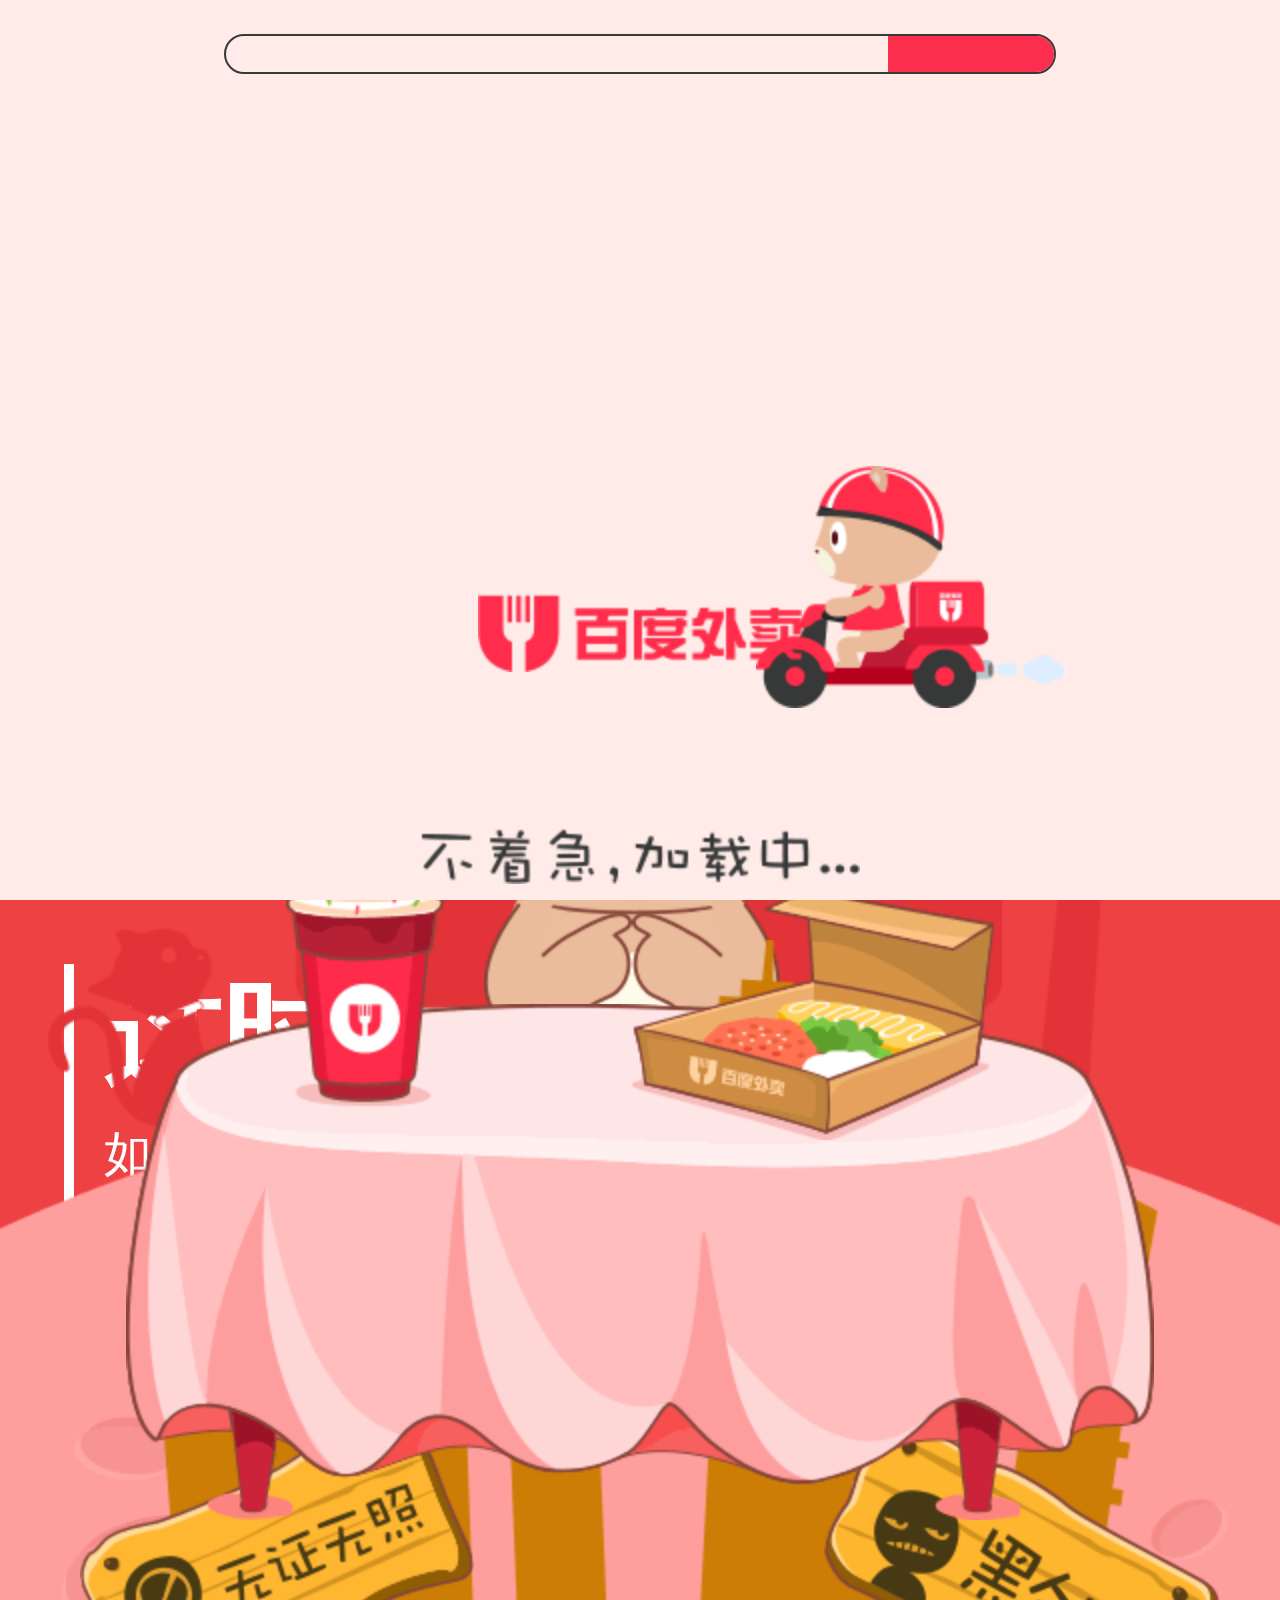
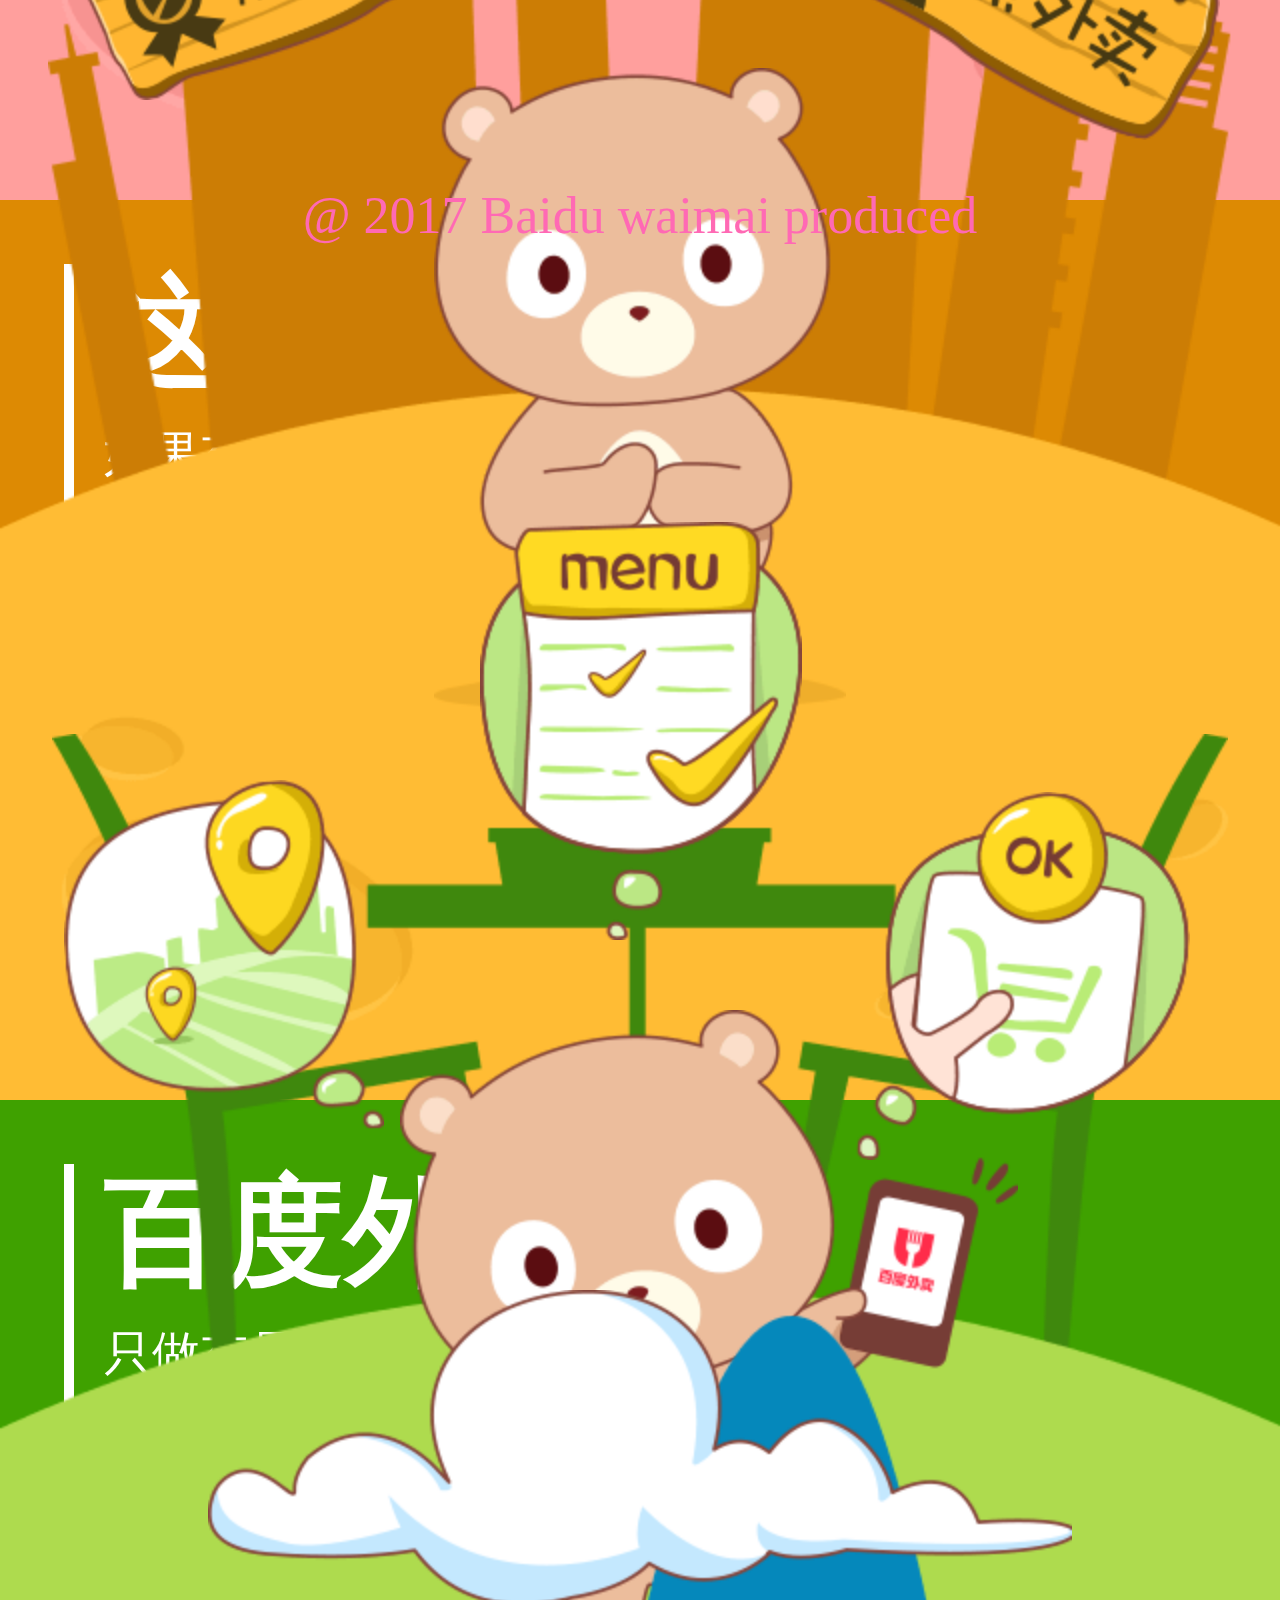
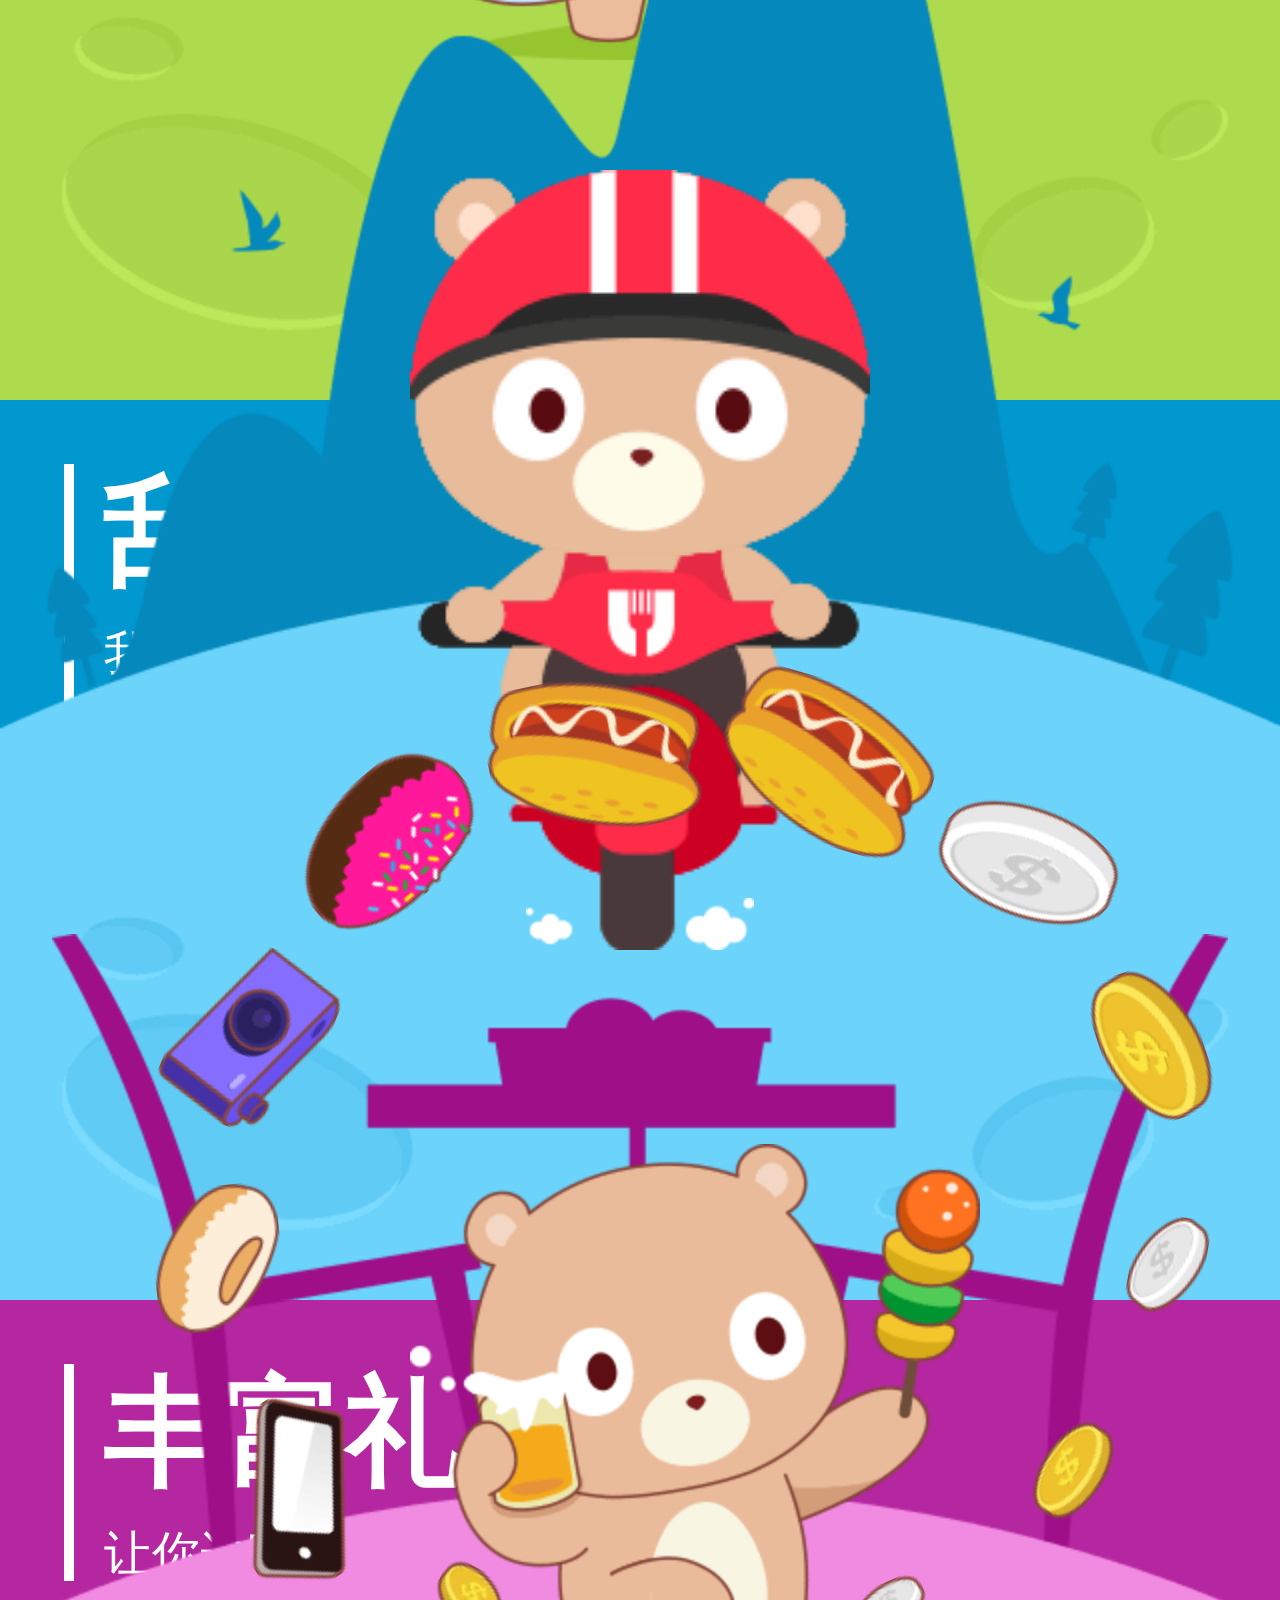
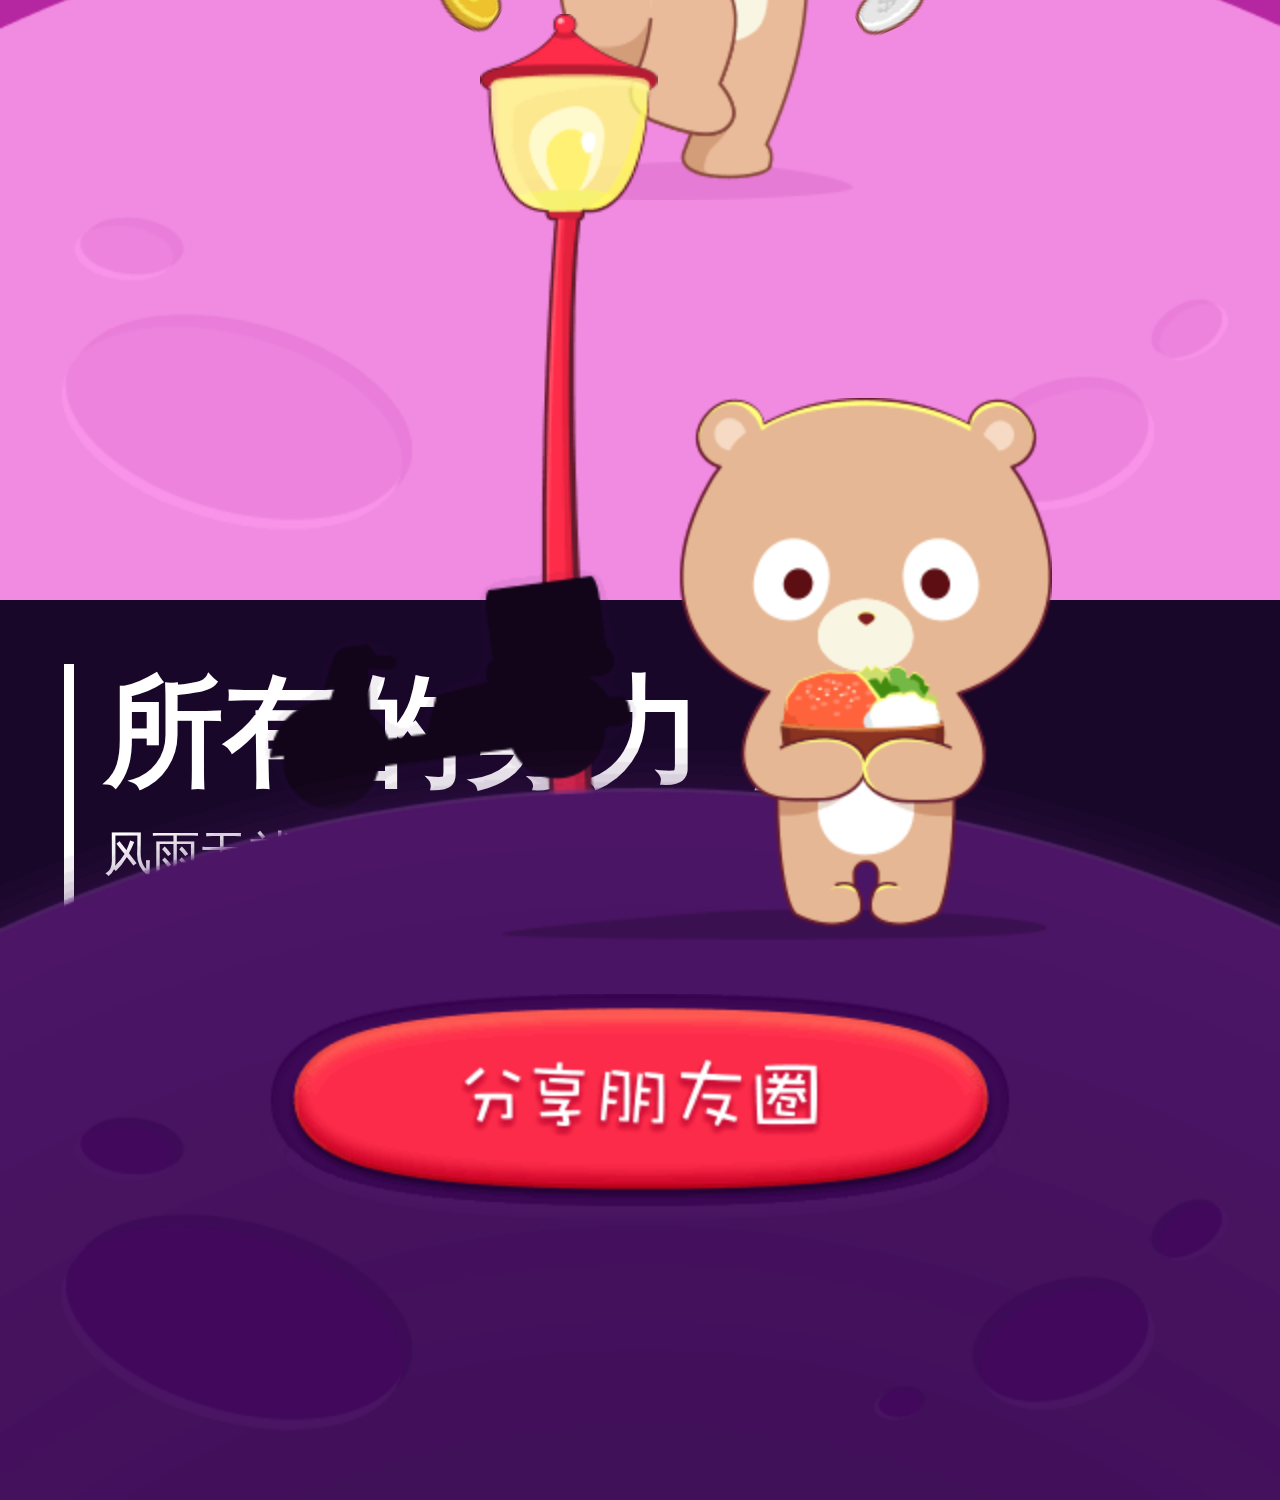
<file: index.html>
<html>

</html>
<!DOCTYPE html>
<html lang="en">

<head>
  <meta charset="UTF-8">
  <meta name="viewport" content="width=device-width, initial-scale=1.0">
  <meta http-equiv="X-UA-Compatible" content="ie=edge">
  <title>Document</title>
  <script type="text/javascript">
    // 页面打开 立即计算
    document.querySelector('html').style.fontSize = window.screen.width / 20 + 'px';
    // 尺寸更改也会重新计算
    // 这里 写这个事件的目的是 是为了 让我们在 桌面端测试时 可以自动计算 移动端
    window.onresize = function () {
      document.querySelector('html').style.fontSize = window.screen.width / 20 + 'px';
    }
  </script>
  <link rel="stylesheet" type="text/css" href="css/index.css">
</head>

<body>
  <div class="loading ">
    <div class="rider"></div>
    <div class="progress">
      <div class="progress1"></div>
    </div>
    <div class="info"></div>
    <div class="logo">
    </div>
    <div class="copyright">
      @ 2017 Baidu waimai produced
    </div>
  </div>
  <div class="welcome">
    <div class="info">
      <div class="hello"></div>
    </div>
    <div class="cloud"></div>
    <div class="bear-box">
      <div class="bear"></div>
    </div>
    <div class="smoke"></div>

    <div class="trees"></div>
    <div class="grass1"></div>
    <div class="rotate-btn-box">
      <div class="rotate-btn">
        <div class="btn"></div>
        <div class="btnred"></div>
      </div>
    </div>
    <div class="grass2"></div>
  </div>

  <div class="waimai-container">
    <div class="swiper-wrapper">
      <div class="swiper-slide page1">
        <div class="title">
          <h3>生活中，</h3>
          <p>经常有这种时候···</p>
          <div class="line"></div>
        </div>
        <!--轮播盒子01-->
        <div class="scroll-page1">
          <div class="bg"></div>
          <div class="desk">
            <div class="papers"></div>
          </div>
          <div class="ball"></div>
          <div class="bear"></div>
          <div class="speak">
            <div class="article"></div>
          </div>
        </div>
        <!--轮播盒子01底部-->
        <!--轮播盒子02-->
        <div class="title">
          <h3>生活中，</h3>
          <p>经常有这种时候···</p>
          <div class="line"></div>
        </div>
        <div class="scroll-page2" style='display:none;'>
          <div class="bg"></div>
          <div class="desk">
            <div class="leg1"></div>
            <div class="leg2"></div>
          </div>
          <div class="ball"></div>
          <div class="bear"></div>
          <div class="speak">
            <div class="article"></div>
          </div>
        </div>
        <!--轮播盒子02底部-->
        <!--轮播盒子03-->
        <div class="title">
          <h3>生活中，</h3>
          <p>经常有这种时候···</p>
          <div class="line"></div>
        </div>
        <div class="scroll-page3" style='display:none;'>
          <div class="bg"></div>
          <div class="person">
            <div class="word1"></div>
            <div class="word2"></div>
            <div class="word3"></div>
            <div class="word4"></div>
          </div>
          <div class="ball"></div>
          <div class="bear"></div>
          <div class="speak">
            <div class="article"></div>
          </div>
        </div>
        <!--轮播盒子03底部-->


      </div>
      <div class="swiper-slide page2 ">
        <div class="title">
          <h3>这时候，</h3>
          <p>如果有一份美味的外卖···</br>正好出现...</p>
          <div class="line"></div>
        </div>
        <div class="pink-page1">
          <div class="bg"></div>
          <div class="ball"></div>
          <div class="desk"></div>
          <div class="foods"></div>
          <div class="bear">
            <div class="hand-left"></div>
            <div class="hand-right"></div>
          </div>
        </div>
      </div>
      <div class="swiper-slide page3">
        <div class="title">
          <h3>这时候，</h3>
          <p>如果有一份美味的外卖···</br>正好出现...</p>
          <div class="line"></div>
        </div>
        <div class="yellow-page1">
          <div class="bg"></div>
          <div class="ball"></div>
          <div class="bear"></div>
          <div class="license"></div>
          <div class="oil1"></div>
          <div class="evil2"></div>
        </div>
      </div>

      <div class="swiper-slide page4">
        <div class="title">
          <h3>百度外卖，</h3>
          <p>只做有品质的外卖···</br>操作快捷...</p>
          <div class="line"></div>
        </div>
        <div class="green-page1">
          <div class="bg"></div>
          <div class="ball"></div>
          <div class="bear"></div>
          <div class="license"></div>
          <div class="oil1"></div>
          <div class="evil2"></div>
        </div>

      </div>
      <div class="swiper-slide page5">
        <div class="title">
          <h3>刮风暴雨，</h3>
          <p>我们都准时为你送达···</br>风雨无阻...</p>
          <div class="line"></div>
        </div>
        <div class="blue-page1">
          <div class="bg"></div>
          <div class="cloud"></div>
          <div class="ball"></div>
          <div class="bear"></div>
          <div class="shadow"></div>
        </div>
      </div>
      <div class="swiper-slide page6">
        <div class="title">
          <h3>丰富礼品，</h3>
          <p> 让你边吃，边省钱...</p>
          <div class="line"></div>
        </div>
        <div class="purple-page1">
          <div class="bg"></div>
          <div class="ball"></div>
          <div class="bear">
            <div class="gift1"></div>
            <div class="gift2"></div>
            <div class="gift3"></div>
            <div class="gift4"></div>
            <div class="gift5"></div>
            <div class="gift6"></div>
            <div class="gift7"></div>
            <div class="gift8"></div>
            <div class="gift9"></div>
            <div class="gift10"></div>
            <div class="gift11"></div>
            <div class="gift12"></div>
          </div>

        </div>
      </div>
      <div class="swiper-slide page7">
        <div class="title">
          <h3>所有的努力，</h3>
          <p> 风雨无就外卖···</br>呈现给你...</p>
          <div class="line"></div>
        </div>
        <div class="gray-page1">
          <div class="bg"></div>
          <div class="cloud"></div>
          <div class="ball"></div>
          <div class="bear"></div>
          <div class="shadow"></div>
        </div>
      </div>
    </div>
  </div>

</body>

</html>
<script type="text/javascript" src="lib/swiper/swiper.min.js"></script>
<script type="text/javascript" src="lib/zepto/zepto.js"></script>
<!--<script type="text/javascript" src="lib/zepto/touch.js"></script>-->
<script type="text/javascript" src="lib/zepto/event.js"></script>
<script type="text/javascript" src="lib/zepto/fx_methods.js"></script>
<script type="text/javascript" src="lib/zepto/fx.js"></script>
<script type="text/javascript" src="lib/zepto/touch.js"></script>



<script type="text/javascript">
  var swiper = new Swiper('.waimai-container', {
    direction: 'vertical',
  });
  $(function () {
    setTimeout(function () {
      $(".loading").addClass('animate');
      $(".loading .progress1").on('animationend', function () {
        console.log('我播完了')
        $(".loading").fadeOut(1000, function () {
          $(".welcome").addClass('animate');
        })
      })
    }, 1000);



  })
</script>
</file>
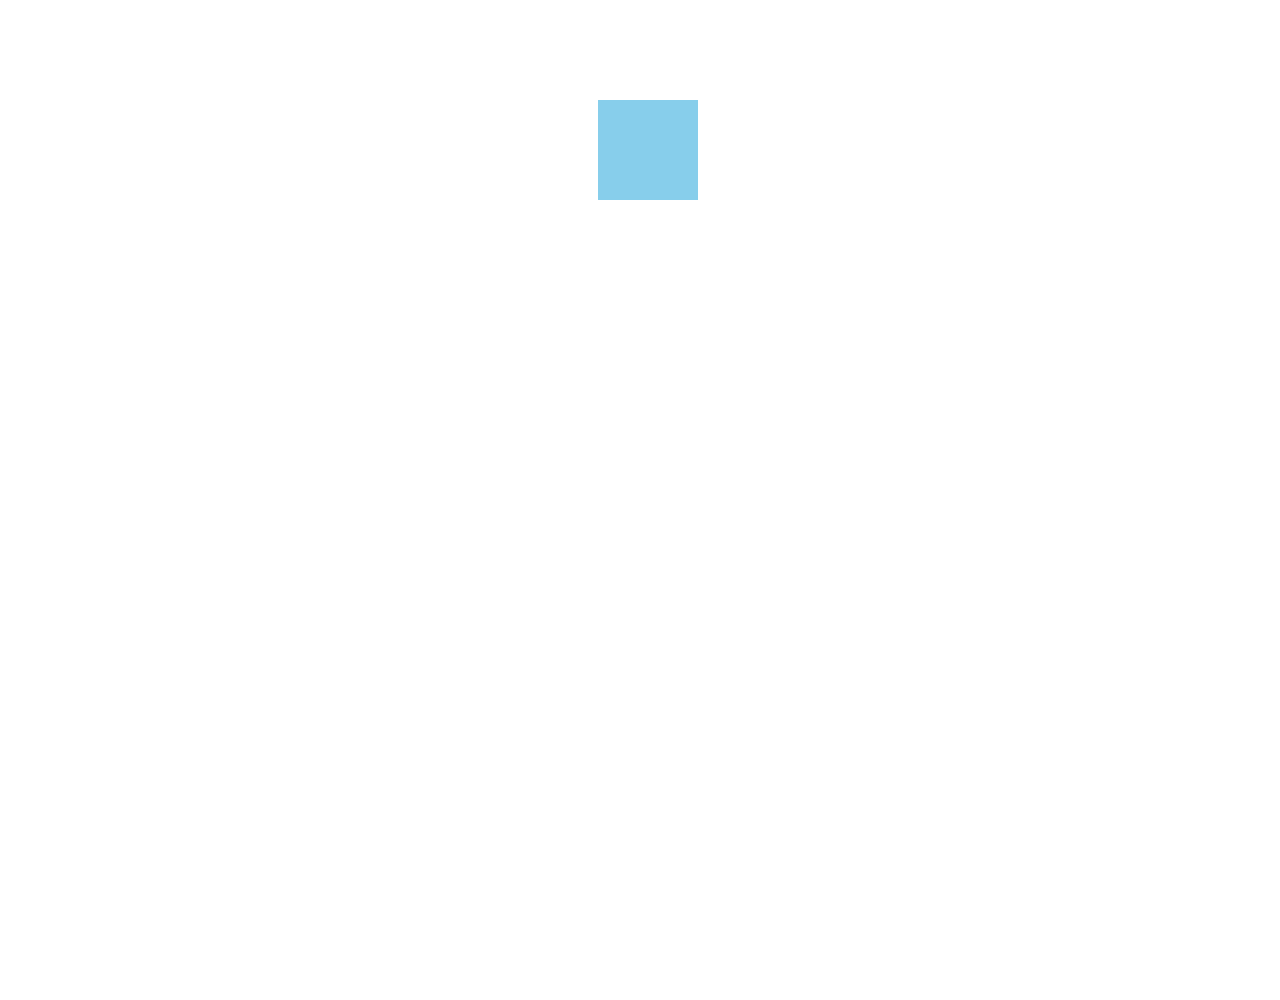
<file: dome.html>
<html></html>
<!DOCTYPE html>
<html lang="en">
<head>
    <meta charset="UTF-8">
    <meta name="viewport" content="width=device-width, initial-scale=1.0">
    <meta http-equiv="X-UA-Compatible" content="ie=edge">
    <title>Document</title>
    <style>
        body,html{
            width: 100%;
            height: 100%;
            perspective: 1000;
        }
    div{
        width: 100px;
        height: 100px;
        background: skyblue;
        transform: rotateX(180deg) ;
        margin: 100 auto;
        transition:all 3s;
        transform-style:preserve-3d;
    }
    </style>
</head>
<body>
    <div>
        
    </div>
</body>
</html>
</file>
